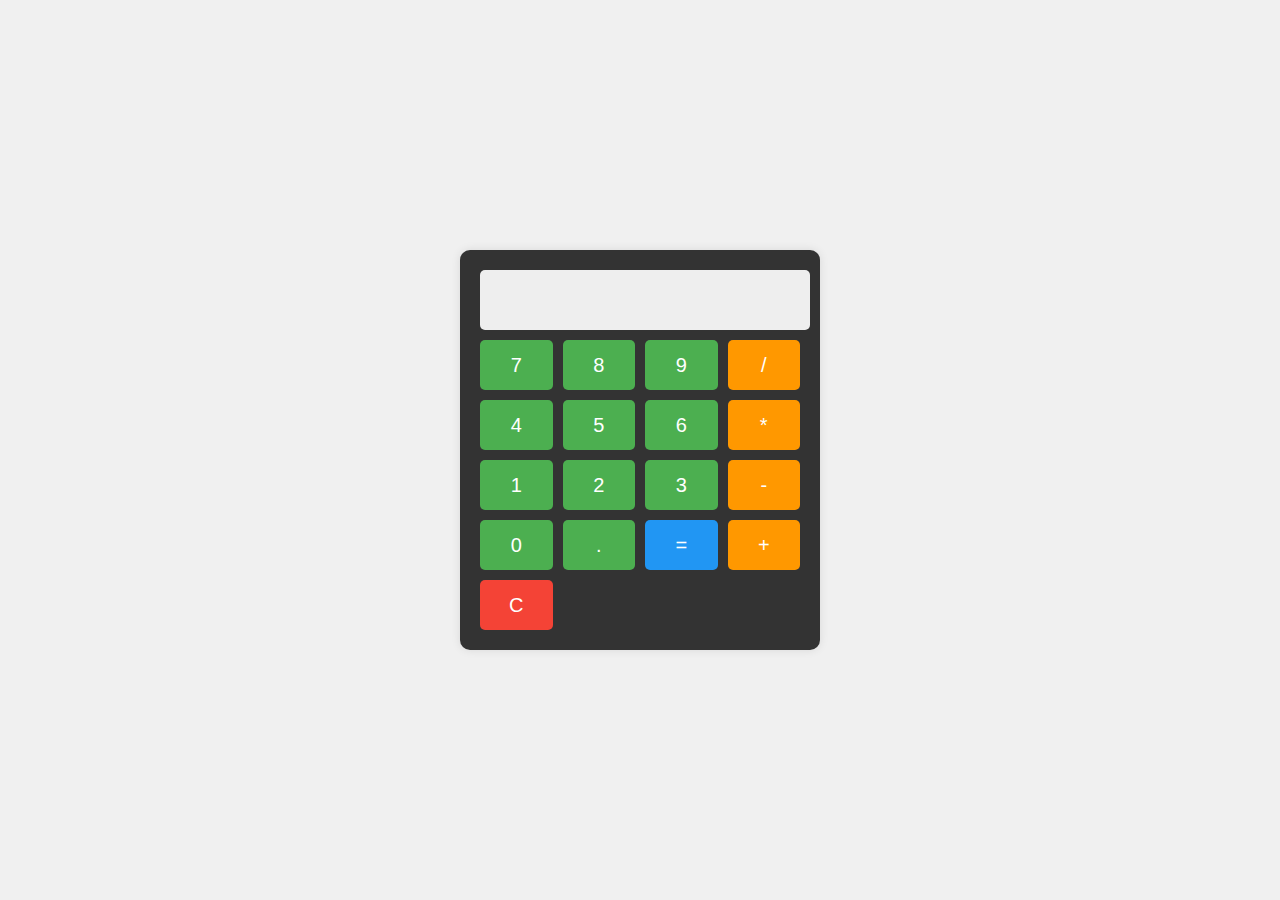
<file: Task2/index.html>
<!DOCTYPE html>
<html lang="en">
  <head>
    <meta charset="UTF-8" />
    <meta name="viewport" content="width=device-width, initial-scale=1.0" />
    <title>Basic Calculator</title>
    <link rel="stylesheet" href="style.css" />
  </head>
  <body>
    <div class="calculator">
      <input type="text" id="display" readonly />
      <div class="buttons">
        <button onclick="appendToDisplay('7')">7</button>
        <button onclick="appendToDisplay('8')">8</button>
        <button onclick="appendToDisplay('9')">9</button>
        <button onclick="appendToDisplay('/')" class="operator">/</button>
        <button onclick="appendToDisplay('4')">4</button>
        <button onclick="appendToDisplay('5')">5</button>
        <button onclick="appendToDisplay('6')">6</button>
        <button onclick="appendToDisplay('*')" class="operator">*</button>
        <button onclick="appendToDisplay('1')">1</button>
        <button onclick="appendToDisplay('2')">2</button>
        <button onclick="appendToDisplay('3')">3</button>
        <button onclick="appendToDisplay('-')" class="operator">-</button>
        <button onclick="appendToDisplay('0')">0</button>
        <button onclick="appendToDisplay('.')">.</button>
        <button onclick="calculate()" id="equals">=</button>
        <button onclick="appendToDisplay('+')" class="operator">+</button>
        <button onclick="clearDisplay()" id="clear">C</button>
      </div>
    </div>

    <script>
      function appendToDisplay(value) {
        document.getElementById("display").value += value;
      }

      function clearDisplay() {
        document.getElementById("display").value = "";
      }

      function calculate() {
        try {
          const result = eval(document.getElementById("display").value);
          document.getElementById("display").value = result;
        } catch (error) {
          document.getElementById("display").value = "Error";
        }
      }
    </script>
  </body>
</html>
</file>
<file: Task2/style.css>
body {
  font-family: Arial, sans-serif;
  display: flex;
  justify-content: center;
  align-items: center;
  height: 100vh;
  margin: 0;
  background-color: #f0f0f0;
}
.calculator {
  background-color: #333;
  border-radius: 10px;
  padding: 20px;
  box-shadow: 0 0 10px rgba(0, 0, 0, 0.1);
}
#display {
  width: 100%;
  height: 50px;
  font-size: 24px;
  text-align: right;
  margin-bottom: 10px;
  padding: 5px;
  background-color: #eee;
  border: none;
  border-radius: 5px;
}
.buttons {
  display: grid;
  grid-template-columns: repeat(4, 1fr);
  gap: 10px;
}
button {
  width: 100%;
  height: 50px;
  font-size: 20px;
  border: none;
  border-radius: 5px;
  cursor: pointer;
  background-color: #4caf50;
  color: white;
}
button:hover {
  background-color: #45a049;
}
.operator {
  background-color: #ff9800;
}
.operator:hover {
  background-color: #e68a00;
}
#clear {
  background-color: #f44336;
}
#clear:hover {
  background-color: #da190b;
}
#equals {
  background-color: #2196f3;
}
#equals:hover {
  background-color: #0b7dda;
}
</file>
